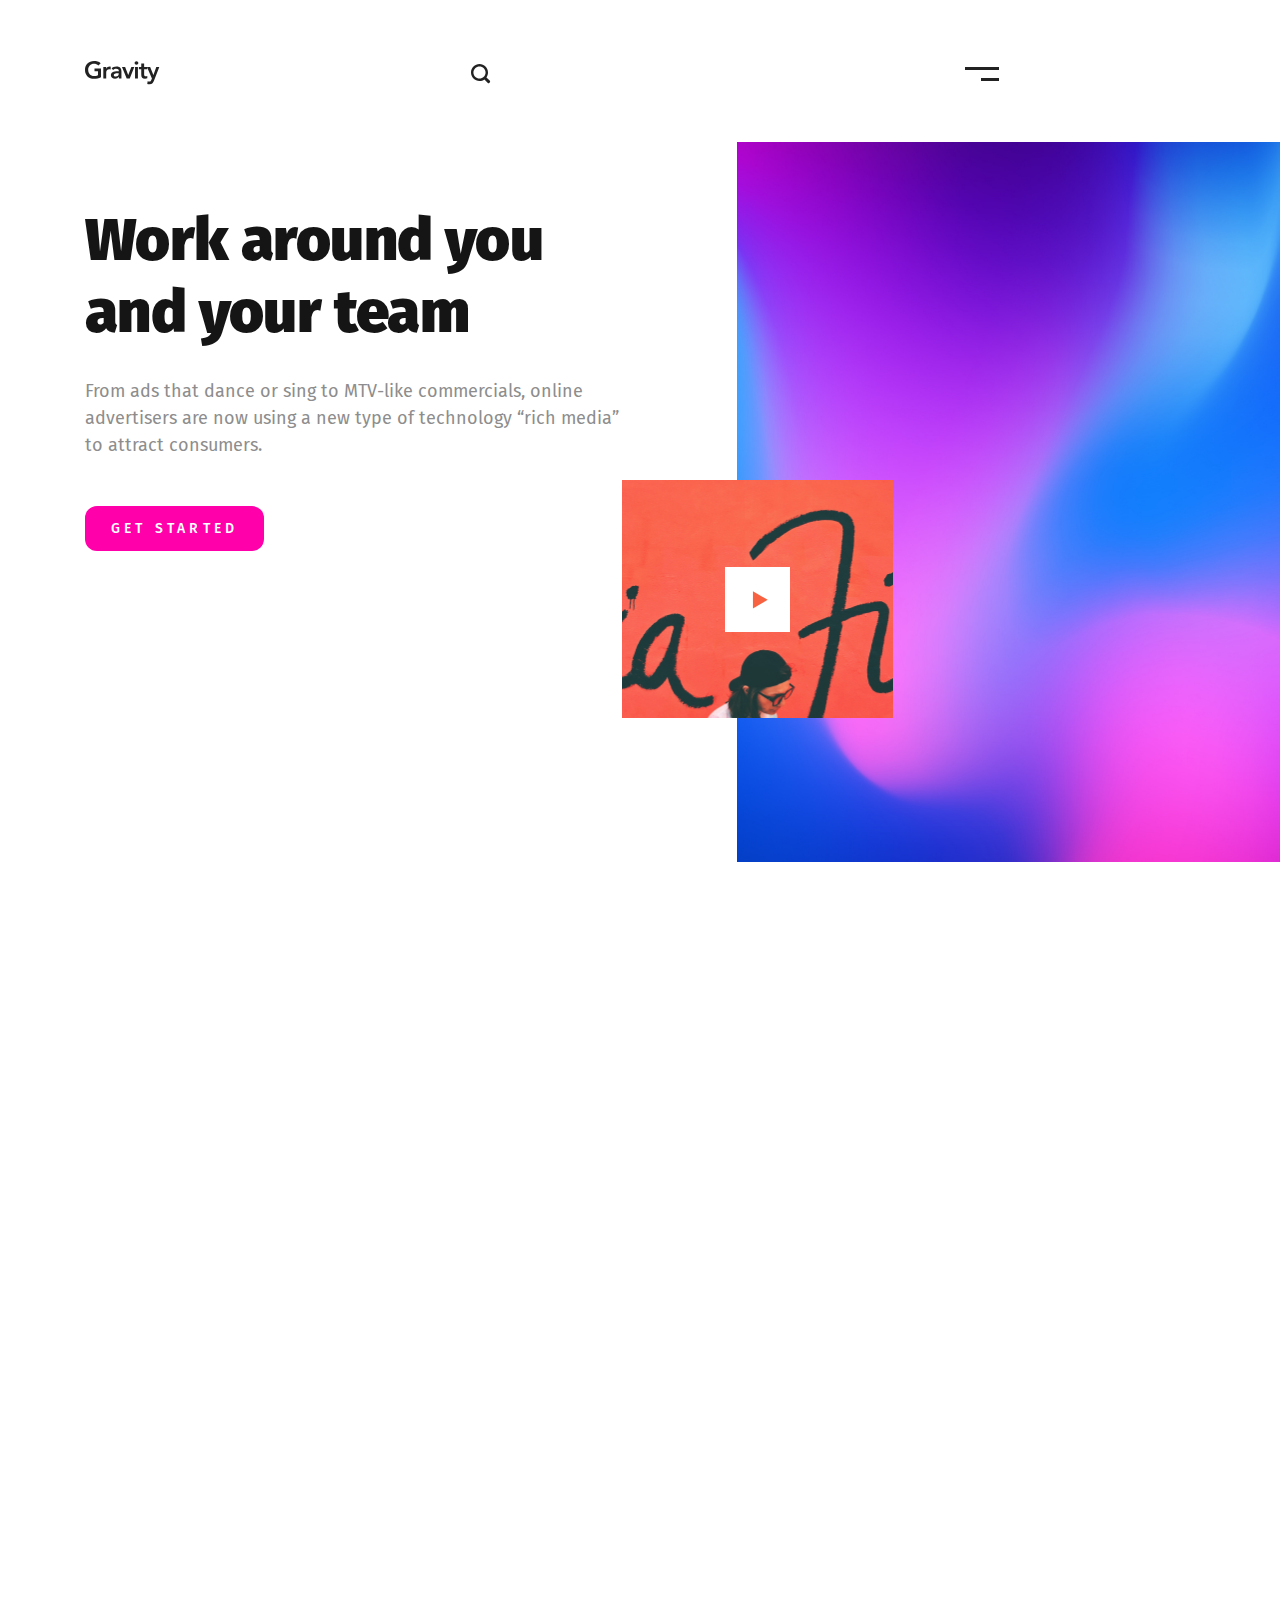
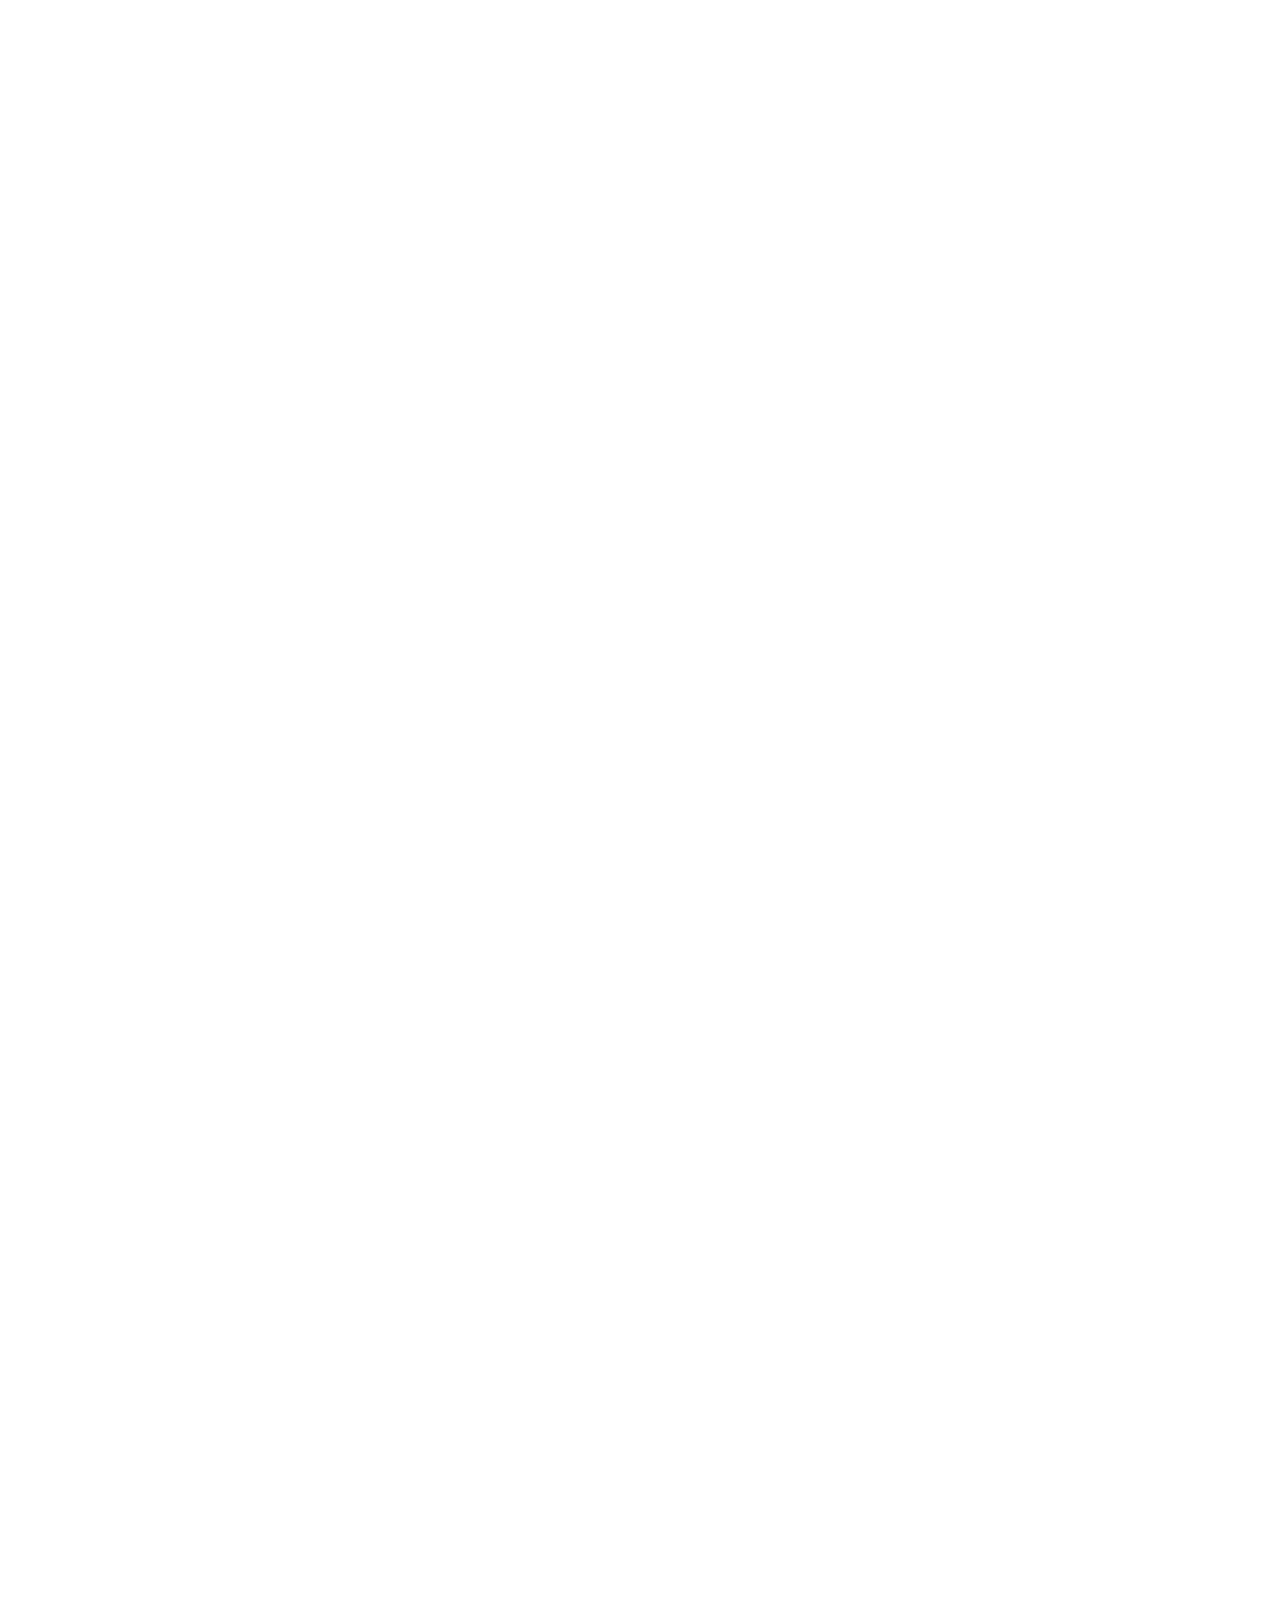
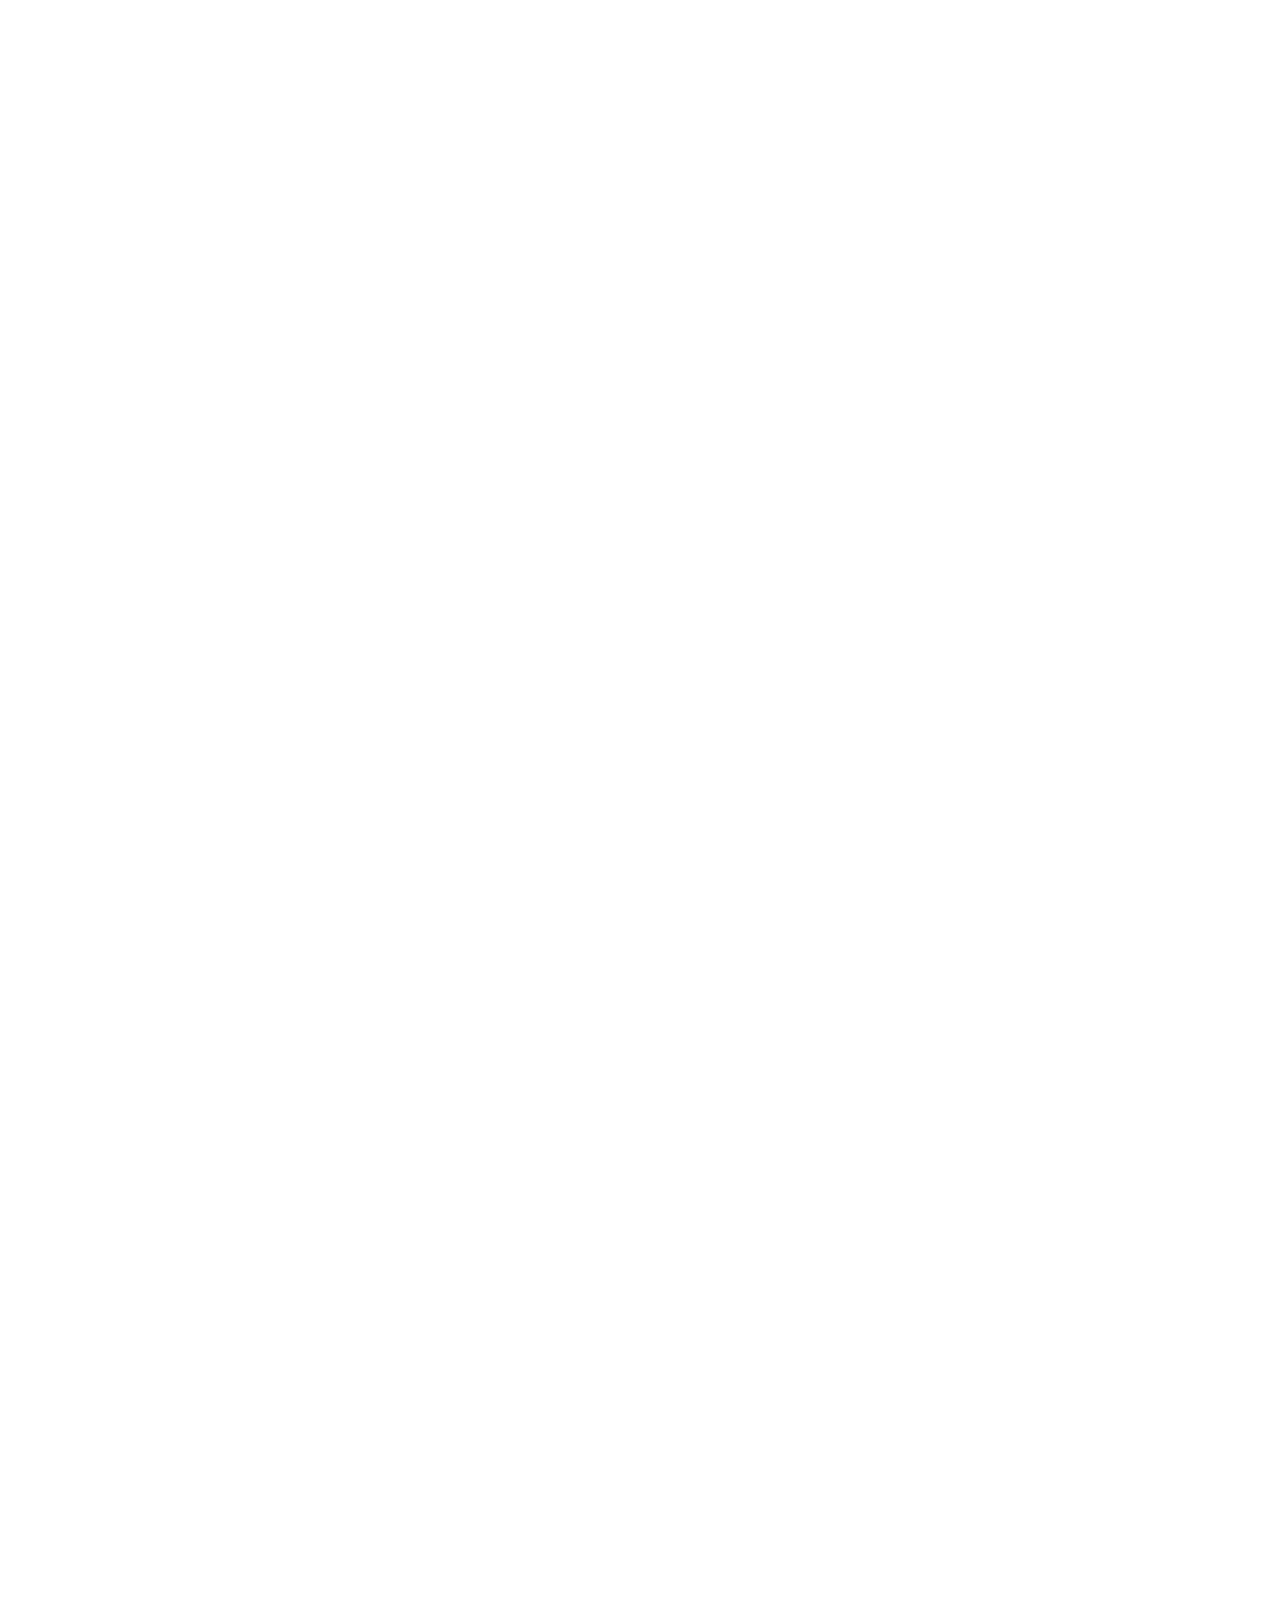
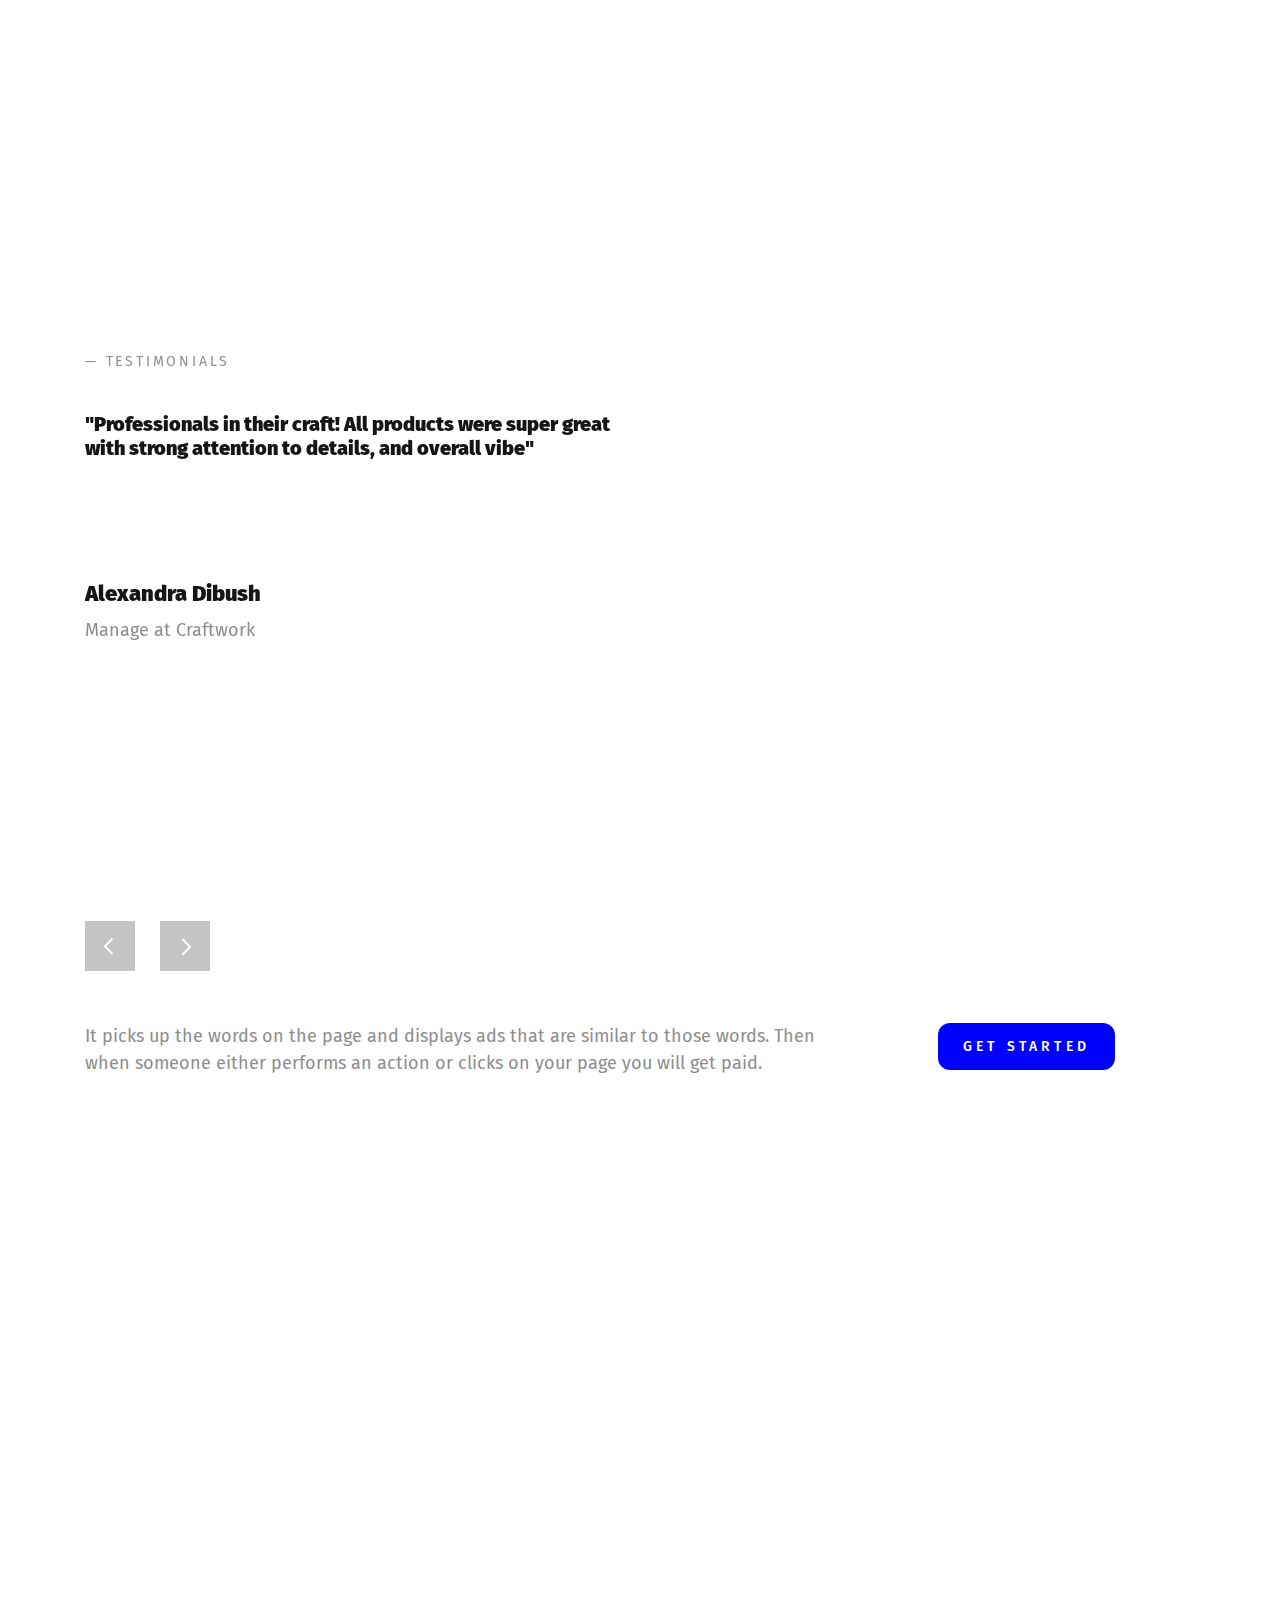
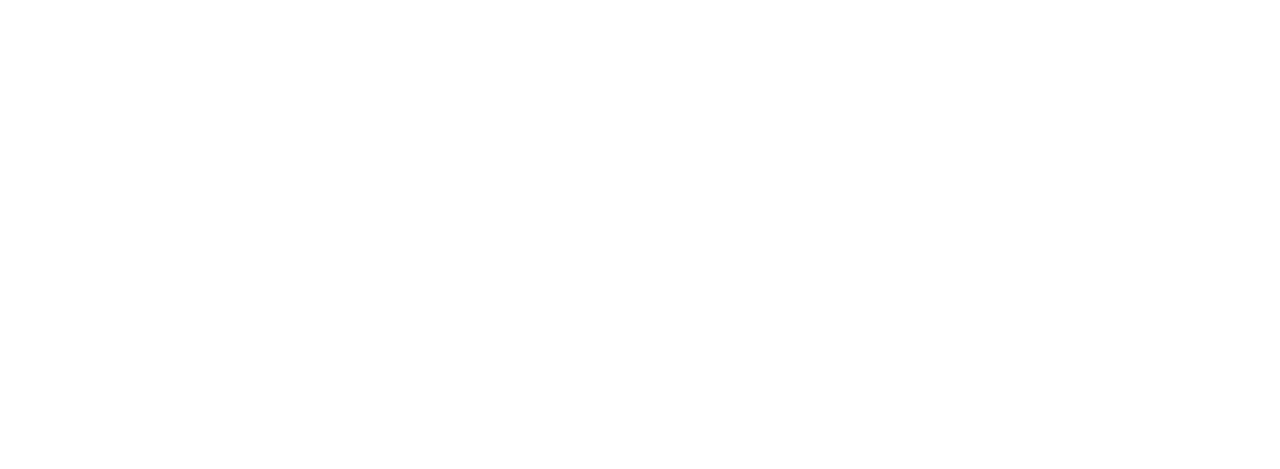
<file: index.html>
<!DOCTYPE html>
<html lang="en">
  <head>
    <meta charset="UTF-8" />
    <title>Gravity Web</title>
    <meta
      name="viewport"
      content="width=device-width, initial-scale=1, shrink-to-fit=no"
    />
    <link
      href="https://fonts.googleapis.com/css?family=Fira+Sans:400,500,700&display=swap"
      rel="stylesheet"
    />
    <link rel="stylesheet" href="css/bootstrap.min.css" />
    <link rel="stylesheet" href="css/animate.css"/>
    <link rel="stylesheet" href="css/owl.carousel.min.css" />
    <link rel="stylesheet" href="css/owl.theme.default.min.css" />
    <link rel="stylesheet" href="css/main.css" />
  </head>
  <body>
    <header class="header">
      <div class="nav wow animate__bounce" data-wow-delay="1s" data-wow-duration="2s" data-wow-offset="150" data-wow-iteration="1">
        <div class="container">
          <div class="row">
            <div class="col-4 col-md-4">
              <img src="./img/logo.svg" alt="header-logo" class="header-logo" />
            </div>
            <div class="col-4 offset-md2 col-md-3">
              <button class="search">
                <img src="img/search.svg" alt="header-search" />
              </button>
            </div>
            <div class="col-4 col-md-3">
              <button class="menu ml-auto">
                <img src="img/menu.svg" alt="header-menu" />
              </button>
            </div>
          </div>
        </div>
      </div>
      <div class="offer">
        <div class="container">
          <div class="row">
            <div class="col-md-6 vh-dependent">
              <div class="offer-cont wow animate__fadeInLeft" data-wow-duration="2s" data-wow-offset="150" data-wow-iteration="1">
                <h1 class="offer-cont__title">Work around you and your team</h1>
                <p class="offer-cont__text">
                  From ads that dance or sing to MTV-like commercials, online
                  advertisers are now using a new type of technology “rich
                  media” to attract consumers.
                </p>
                <div class="button offer-cont__btn btn">Get Started</div>
              </div>
            </div>
            <div class="col-md-6 be-static vh-dependent">
              <div class="hero wow animate__fadeInRight" data-wow-duration="2s" data-wow-offset="150" data-wow-iteration="1">
                <a href="#" class="video"></a>
              </div>
            </div>
          </div>
        </div>
      </div>
    </header>

    <section class="problems wow animate__backInUp" data-wow-duration="2s" data-wow-offset="50" data-wow-iteration="1">
      <div class="container">
        <div class="row">
          <div class="col-md-5">
            <img src="img/img2.jpg" alt="Poster" class="img-fluid" />
          </div>
          <div class="col-md-6 ml-auto d-flex align-items-center">
            <div class="about">
              <h2 class="about__title">
                We solve digital problems with an outstanding creative flare
              </h2>
              <p class="about__text">
                The best time to view the moon, obviously, is at night when
                there are few clouds and the weather is accommodating for a long
                and lasting study.
              </p>
              <p class="about__text">
                For most of us, the idea of astronomy is something we directly
                connect to “stargazing”, telescopes and seeing magnificent
                displays in the heavens.
              </p>
              <div class="about__author">
                <h4 class="about__name">Nikolay Shelar</h4>
                <p class="about__dop">Co-Drozdovka & Radioheader</p>
              </div>
            </div>
          </div>
        </div>
      </div>
    </section>

    <section class="services wow animate__fadeInLeftBig" data-wow-duration="2s" data-wow-offset="150" data-wow-iteration="1">
      <div class="container">
        <div class="row">
          <div class="col-md-6">
            <div class="section-title">
              <p class="section-title__label">— Services</p>
              <h2 class="section-title__heading">
                We love work hard and explore new things that’s why we cover lot
                of things. Check our service list and view details
              </h2>
            </div>
          </div>
          <div class="col-md-5 ml-auto d-flex justify-content-between">
            <ul class="serv-list serv-list_left">
              <li class="serv-list__item">Multimedia</li>
              <li class="serv-list__item">Interactive design</li>
              <li class="serv-list__item">Packaging</li>
              <li class="serv-list__item">Branding</li>
            </ul>
            <ul class="serv-list serv-list_right">
              <li class="serv-list__item">Creative Strategy</li>
              <li class="serv-list__item">UI/UX</li>
              <li class="serv-list__item">Coding</li>
            </ul>
          </div>
        </div>
        <div class="row">
          <div class="col">
            <div class="owl-carousel owl-theme works-carousel">
              <div class="item">
                <img src="img/img4.jpg" alt="Work" />
                <span class="owl-carousel__play"></span>
              </div>
              <div class="item">
                <img src="img/img3.jpg" alt="Work" />
                <span class="owl-carousel__play"></span>
              </div>
              <div class="item">
                <img src="img/img3.jpg" alt="Work" />
                <span class="owl-carousel__play"></span>
              </div>
              <div class="item">
                <img src="img/img4.jpg" alt="Work" />
                <span class="owl-carousel__play"></span>
              </div>
              <div class="item">
                <img src="img/img3.jpg" alt="Work" />
                <span class="owl-carousel__play"></span>
              </div>
              <div class="item">
                <img src="img/img4.jpg" alt="Work" />
                <span class="owl-carousel__play"></span>
              </div>
            </div>
          </div>
        </div>
      </div>
    </section>

    <section class="result wow animate__fadeInRightBig" data-wow-duration="2s" data-wow-offset="150" data-wow-iteration="1">
      <div class="container">
        <div class="row">
          <div class="col-md-6 be-static">
            <div class="collage">
              <img src="img/img5.jpg" alt="Work" />
            </div>
          </div>
          <div class="col-md-5">
            <div class="easy">
              <h2 class="easy__title">Well thought with super easy to use</h2>
              <p class="easy__text">
                As we approached the palace I could see through the great
                windows of the first floor the brilliantly illuminated audience
                chamber of Than Kosis. The immense hall was crowded with nobles
                and their women.
              </p>
              <div class="easy__point easy__point_first">Ultimate Result</div>
              <div class="easy__point easy__point_second">Ultimate Result</div>
            </div>
          </div>
        </div>
      </div>
    </section>

    <section class="works wow animate__zoomInDown" data-wow-duration="2s" data-wow-offset="150" data-wow-iteration="1">
      <div class="container">
        <div class="row">
          <div class="col-md-6">
            <div class="section-title">
              <p class="section-title__label">— Our works</p>
              <h2 class="section-title__heading">Discover our Work</h2>
            </div>
          </div>
          <div class="col-12 col-xl-6">
            <ul class="work-tabs d-flex justify-content-between">
              <li class="work-tabs__item active">
                <a href="#">All</a>
              </li>
              <li class="work-tabs__item">
                <a href="#">Branding</a>
              </li>
              <li class="work-tabs__item">
                <a href="#">Web</a>
              </li>
              <li class="work-tabs__item">
                <a href="#">Development</a>
              </li>
              <li class="work-tabs__item">
                <a href="#">Films</a>
              </li>
            </ul>
          </div>
          <div class="col">
            <div class="row">
              <div class="works-wrap d-flex justify-content-between">
                <a href="#" class="works-wrap__item">
                  <img src="./img/img7.jpg" alt="Work" />
                </a>
                <a href="#" class="works-wrap__item">
                  <img src="./img/img8.jpg" alt="Work" />
                </a>
                <a href="#" class="works-wrap__item">
                  <img src="./img/img9.jpg" alt="Work" />
                </a>
                <a href="#" class="works-wrap__item">
                  <img src="./img/img10.jpg" alt="Work" />
                </a>
                <a href="#" class="works-wrap__item">
                  <img src="./img/img11.jpg" alt="Work" />
                </a>
                <a href="#" class="works-wrap__item">
                  <img src="./img/img12.jpg" alt="Work" />
                </a>
              </div>
            </div>
          </div>
        </div>
      </div>
    </section>

    <section class="testimonials">
      <div class="container">
        <div class="owl-carousel contributor-carousel">
          <!--One slide-->
          <div class="row">
            <div class="col-md-6">
              <div class="section-title">
                <p class="section-title__label">— Testimonials</p>
                <h2
                  class="section-title__heading section-title__heading_review"
                >
                  "Professionals in their craft! All products were super great
                  with strong attention to details, and overall vibe"
                </h2>
                <div class="contributor">
                  <h3 class="contributor__title">Alexandra Dibush</h3>
                  <p class="contributor__desc">Manage at Craftwork</p>
                </div>
              </div>
            </div>
            <div class="col-md-5 ml-auto">
              <img src="./img/photo.jpg" alt="Alexandra Dibush" class="cont-foto img-fluid wow animate__lightSpeedInRight" data-wow-duration="2s" data-wow-offset="150" data-wow-iteration="1"/>
            </div>
          </div>
          <!--One slide-->
          <!--Two slide-->
          <div class="row">
            <div class="col-md-6">
              <div class="section-title">
                <p class="section-title__label">— Testimonials</p>
                <h2
                  class="section-title__heading section-title__heading_review"
                >
                  "Professionals in their craft! All products were super great
                  with strong attention to details, and overall vibe"
                </h2>
                <div class="contributor">
                  <h3 class="contributor__title">Alexandra Dibush</h3>
                  <p class="contributor__desc">Manage at Craftwork</p>
                </div>
              </div>
            </div>
            <div class="col-md-5 ml-auto">
              <img src="./img/photo.jpg" alt="Alexandra Dibush" class="cont-foto img-responsive"/>
            </div>
          </div>
          <!--Two slide-->
        </div>
        <div class="row testimonials-row">
          <div class="col-md-8">
            <p class="section-title-desc">
              It picks up the words on the page and displays ads that are
              similar to those words. Then when someone either performs an
              action or clicks on your page you will get paid.
            </p>
          </div>
          <div class="col-md-3">
            <div class="button offer-cont__btn btn1">Get Started</div>
          </div>
        </div>
      </div>
    </section>

    <section class="clients wow animate__flipInX" data-wow-duration="2s" data-wow-offset="150" data-wow-iteration="1">
      <div class="container">
        <div class="row">
          <div class="col-md-6">
            <div class="section-title">
              <h2 class="section-title__heading">Our Clients</h2>
            </div>
          </div>
          <div class="col-md-6">
            <div class="section-title">
              <h3 class="section-title__heading">— We worked with</h3>
              <p class="section-title__p">
                Our favorite brands are our friends! We help them to achieve
                their goals, they help us to stay sharp.
              </p>
            </div>
          </div>
        </div>
        <div class="row">
          <div class="col">
            <div class="clients-row d-flex justify-content-between">
              <a href="#" class="clients-row__item">
                <img src="img/xiaomi.svg" alt="xiaomi" />
              </a>
              <a href="#" class="clients-row__item">
                <img src="img/tinder.svg" alt="tinder" />
              </a>
              <a href="#" class="clients-row__item">
                <img src="img/apple.svg" alt="apple" />
              </a>
              <a href="#" class="clients-row__item">
                <img src="img/nike.svg" alt="nike" />
              </a>
              <a href="#" class="clients-row__item">
                <img src="img/amd.svg" alt="AMD" />
              </a>
            </div>
          </div>
        </div>
      </div>
    </section>

    <footer class="footer wow animate__fadeInBottomRight" data-wow-duration="2s" data-wow-offset="10" data-wow-iteration="1">
      <div class="container">
        <div class="row">
          <div class="col d-flex justify-content-center">
            <img
              src="img/logo-footer.svg"
              alt="logo-footer"
              class="footer-logo"
            />
          </div>
        </div>
      </div>
    </footer>

    <script src="js/jquery-3.4.1.min.js"></script>
    <script src="js/owl.carousel.min.js"></script>
    <script src="js/wow.min.js"></script>
    <script src="js/main.js"></script>
  </body>
</html>
</file>
<file: css/main.css>
body {
	font-family: 'Fira Sans', sans-serif;
	color: #8D8D8D;
	font-size: 18px;
}

button {
	display: block;
	border: none;
	background: transparent;
}

h1, h2, h3, h4, h5, h6 {
	font-weight: 900;
	font-style: normal;
	color: #151515;
	margin: 0px;
	padding: 0px;
}

ul, li {
	display: block;
	padding: 0;
	margin: 0;
}

h2 {
	font-size: 38px;
}

h3 {
	font-size: 22px;
}

.vh-dependent {
	height: 35vh;
	display: flex;
	align-items: center;
}

.be-static {
	position: static;
}

.btn {
	background: #ff00aa;
	color: #fff;
	text-transform: uppercase;
	font-weight: 500;
	font-size: 14px;
	padding: 13px 25px;
	display: inline;
	border-radius: 12px;
	letter-spacing: 0.3em;
	text-align: center;
	transition: all 2s ease;
}

.btn:hover {
	background-color: #f3addcb4;
}

.header {
  height: 95vh;
}

.nav {
	padding-top: 59px;
	margin-bottom: 127px;
}



.offer-cont__title {
	font-size: 60px;
	letter-spacing: -0.01em;
	line-height: 1.2em;
}

.offer-cont__text {
	margin: 30px 0 56px;
}

.hero {
	background: url('../img/img1.jpg') no-repeat right top;
	background-size: 80% 100%;
	width: 53%;
	height: 80vh;
	position: absolute;
	right: 0;
	top: 142px;
}

.video {
	position: absolute;
	left: 20px;
	bottom: 20%;
	width: 40%;
	height: 33%;
	display: block;
	background: url('../img/video.jpg') no-repeat center;

	display: flex;
    justify-content: center;
    align-items: center;
}

.video::after {
	content: '';
	display: block;
	background: url('../img/play.svg');
	width: 65px;
	height: 65px;
}

.problems {
	padding-top: 137px;
}




.about__title {
	margin-bottom: 30px;
}



.about__author {
	background: url('../img/author.jpg') no-repeat left center;
	padding: 7px 0 7px 96px;
	margin-top: 61px;
}

.about__name {
	font-size: 22px;
}

.about__dop {
	margin-bottom: 0;
}

.services {
	padding-top: 142px;
}

.section-title__label {
	text-transform: uppercase;
	font-size: 14px;
	letter-spacing: 0.2em;
	color: #8f8f8f;
	margin-bottom: 40px;
}



.serv-list {
	color: #8D8D8D;
	margin-top: 67px;
}

.serv-list__item {
	margin-bottom: 20px;
}

.serv-list_left {
	margin-left: 37px;
}

.works-carousel {
	margin-top: 99px;
}

.works-carousel .item, .works-carousel .owl-item {
	width: 100% ;
	position: relative;
}

.owl-theme .owl-dots, .owl-theme .owl-nav {
	text-align: left;
}
.owl-theme .owl-nav [class*=owl-]{
	margin: 0;
}

.works-carousel .owl-nav {
	margin-top: 50px !important;
}

.works-carousel .owl-prev {
	margin-right: 25px !important;
}

.works-carousel__play {
	display: block;
	background: url('../img/play.svg');
	width: 65px;
	height: 65px;
	position: absolute;
	left: 50%;
	top: 50%;
	margin-left: -32px;
	margin-top: -32px;
	cursor: pointer;
}

.collage {
	padding-top: 219px;
	width: 50%;
	height: 540px;
	background: url('../img/img6.jpg') no-repeat left top / 80% 70%;
	position: absolute;
	left: 0;
}

.collage img {
	display: block;
	width: 350px;
	height: 453px;
	position: absolute;
	right: 0;
	bottom: 0;
	box-shadow: 30px 80px 130px rgba(0,0, 0, 0.25);
}

.result {
	padding-top: 219px;
}

.easy {
	margin-left: 65px;
	margin-top: 30px;
}

.easy__title {
	margin-bottom: 30px;
}

.easy__text {
	margin-bottom: 62px;
}

.easy__point {
	padding-left: 83px;
	text-transform: uppercase;
	letter-spacing: 0.3em;
	color: #000;
	font-weight: 500;
	font-size: 14px;
	padding-top: 20px;
	padding-bottom: 20px;
	margin-top: 25px;
	margin-bottom: 25px;
}

.easy__point_first {
	background: url('../img/icon100.svg') no-repeat left center;
}

.easy__point_second {
	background: url('../img/bag.svg') no-repeat left center;
}

.works {
	padding-top: 200px;
}

.work-tabs {
	margin-left: 60px;
	font-size: 14px;
	text-transform: uppercase;
	letter-spacing: 0.3em;
	margin-top: 70px;
}

.work-tabs__item a {
	text-decoration: none;
	color: #8D8D8D;
}

.work-tabs__item.active a {
	color: #0fc8b9;
	text-decoration: none;
}

.works-wrap {
	flex-wrap: wrap;
	margin-top: 108px;
}

.works-wrap__item {
	margin-bottom: 30px;
	display: block;
	position: relative;
}

.works-wrap__item  img {
	transition: all 1s ease;
	display: block;
}

.works-wrap__item:hover img {
	box-shadow: -30px 80px 200px rgba(0,0, 0, 0.25);

	-moz-transform: translate(0px, -20px);
	-webkit-transform: translate(0px, -20px);
	-o-transform: translate(0px, -20px);
	-ms-transform: translate(0px, -20px);
	transform: translate(0px, -20px);
}

.works-wrap__item:hover::after {
	content: '';
	display: block;
	background: url('../img/play.svg');
	width: 65px;
	height: 65px;
	left: 50%;
	top: 50%;
	position: absolute;
	margin-left: -32px;
	margin-top: -32px;
}

.testimonials {
	padding-top: 248px;
}

.testimonials-row {
	padding-top: 52px;
}

.contributor {
	margin-top: 121px;
}

.contributor__title {
	margin-bottom: 10px;
}


.cont-foto {
	display: block;
}

.contributor-carousel .owl-nav {
	display: flex;
	margin-top: -50px;
	position: relative;
}

.contributor-carousel .owl-prev {
	margin-right: 25px;
}

.clients { 
	padding-top: 278px;
}

.clients-row {
	margin-top: 127px;
}

.section-title__p {
	padding-top: 27px;
}

.btn1 {
	position: absolute;
	right: 0px;
    background: blue;
    color: #fff;
    text-transform: uppercase;
    font-weight: 500;
    font-size: 14px;
    padding: 13px 25px;
    display: inline;
    border-radius: 12px;
    letter-spacing: 0.3em;
    text-align: center;
    transition: all 2s ease;
}

.footer {
	margin-top: 136px;
	background: #515151;
	height: 240px;
}

.footer-logo {
	margin-top: 109px;
	margin-bottom: 109px;
}

.section-title__heading_review {
	font-size: 20px;
}

@media screen and (max-width: 1200px) {
	.work-tabs {
		margin-left: 0px;
	}

	.works-wrap__item {
		width: 30%;
	}

	.works-wrap__item img {
		display: block;
		width: 100%;
	}

	.contributor {
		margin-top: 50px;
	}

}



@media screen and (max-width: 768px) {
	.hero {
		position: relative;
		width: 100%;
		height: 310px;
		top: 0;
		margin-top: 40px;
	}

	.vh-dependent {
		height: auto;
		display: flex;
		align-items: center;
	}

	.problems {
		padding-top: 370px;
	}

	.video {
		bottom: 12%;
		width: 40%;
		height: 75%;
	}

	.about {
		margin-top: 60px;
	}

	.result {
		padding-top: 100px;
	}

	.collage {
		position: relative;
		width: 100%;
	}
	.easy {
		margin-left: 0;
		margin-top: 70px;
	}

	.works {
		padding-top: 100px;
	}

	.testimonials {
		padding-top: 60px;
	}

	.contributor-carousel .owl-nav {
		margin-top: 40px;
	}
}

@media screen and (max-width: 576px) {
	h2 {
		font-size: 23px;
	}
	.offer-cont__title {
		font-size: 51px;
	}

	.nav {
		padding-top: 20px;
		margin-bottom: 60px;
	}
	.serv-list_left {
		margin-left: 0;
	}

	.works-wrap__item {
		width: 100%;
		margin-bottom: 40px;
	}

	.problems {
		padding-top: 460px;
	}
	.video {
		bottom: 12%;
		width: 40%;
		height: 30%;
	}

	.services {
		padding-top: 50px;
	}


	.owl-carousel .owl-item img {
		display: block;
		width: 100%;
		margin-bottom: 12px;
	}

	.result {
		padding-top: 60px;
	}
	.works {
		padding-top: 60px;
	}

	.work-tabs__item {
		text-align: center;
		margin-top: 10px;
	}

	.work-tabs {
		display: block !important;
	}

	.btn1 {
		margin-top: 10px;
		position: absolute;
		right: 22%;
	}

	.clients {
		padding-top: 100px;
	}
	.section-title__heading {
		margin-top: 10px;
	}

	.clients-row {
		flex-direction: column;
	}

	.clients-row__item {
		text-align: center;
		margin-bottom: 35px;
	}
	
	.footer {
		margin-top: 80px;
	}
	.works-carousel .item, .works-carousel .owl-item {
		width: auto;
		position: relative;
	}
}
</file>
